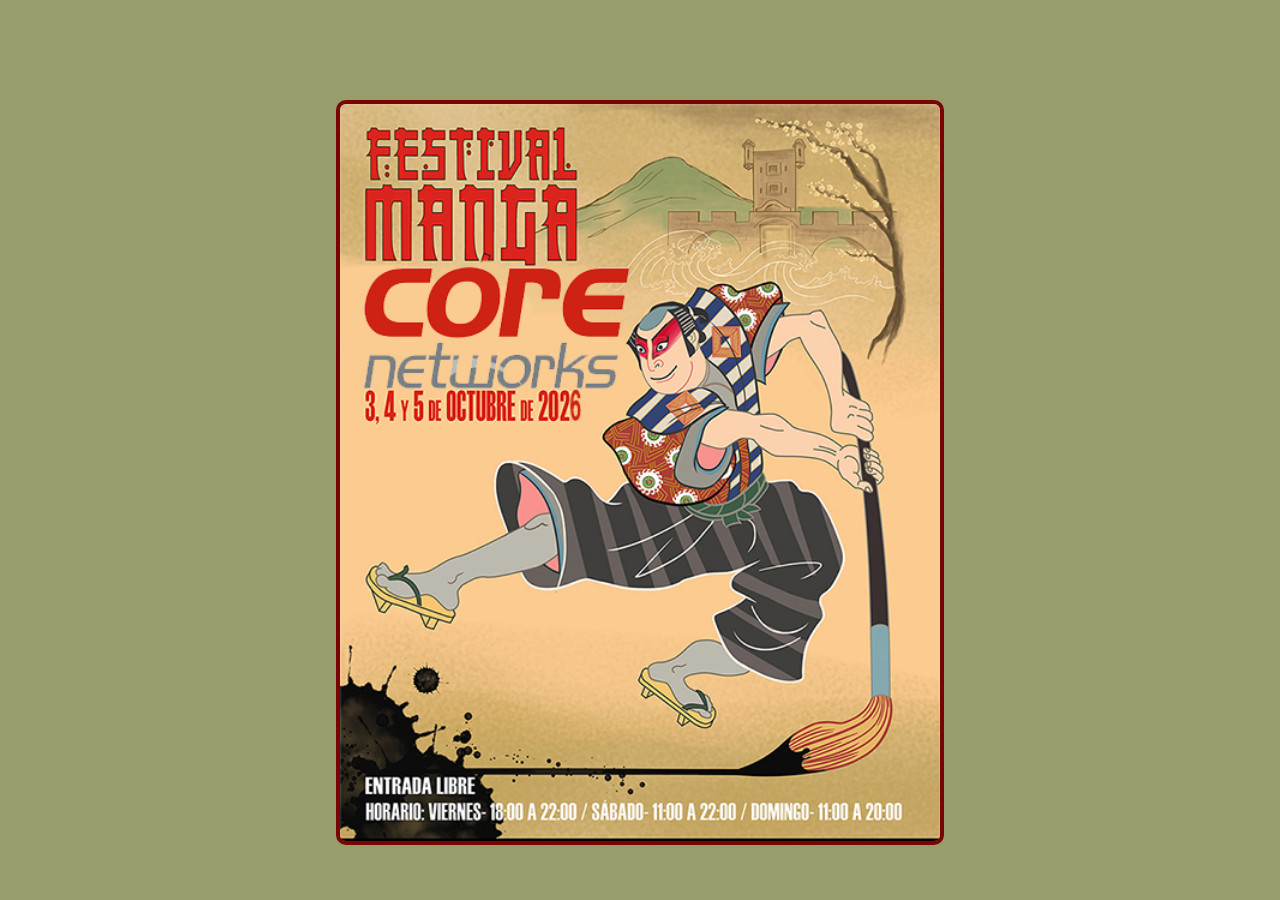
<file: index.html>
<!DOCTYPE html>
<html lang="es">
<head>
    <!-- Los Meta de siempre-->
   <meta charset="UTF-8">
   <meta name="viewport" content="width=device-width, initial-scale=1.0">
    <meta name="description" content="Práctica final CoreNetwork">
    <meta name="author" content="Pablo García Márquez">
    <meta name="keyword" content="practicas, final, examen"> 
    <title>FESTIVAL MANGA CORE 2026</title>
    <link rel="shotcut icon" href="./Asset/img/favicon.png"> <!--Favicon-->
    <link rel="stylesheet" href="./Asset/style.css"> <!--Enlace a CSS-->
</head>
<body>

    <main>
        <div id="imagenIndex"> <!-- Div para mover la imagen-->

             <img id="cartelPrimero" src="./Asset/img/cartel_manga.jpg" alt="cartel manga" title="Cartel Festival Manga"> <!--imagen con id para darle borde y tamaño-->
        </div>
    </main>
    

    <script src="./Asset/funcionalidadUno.js"></script> <!--Enlace a JS-->
</body>
</html>
</file>
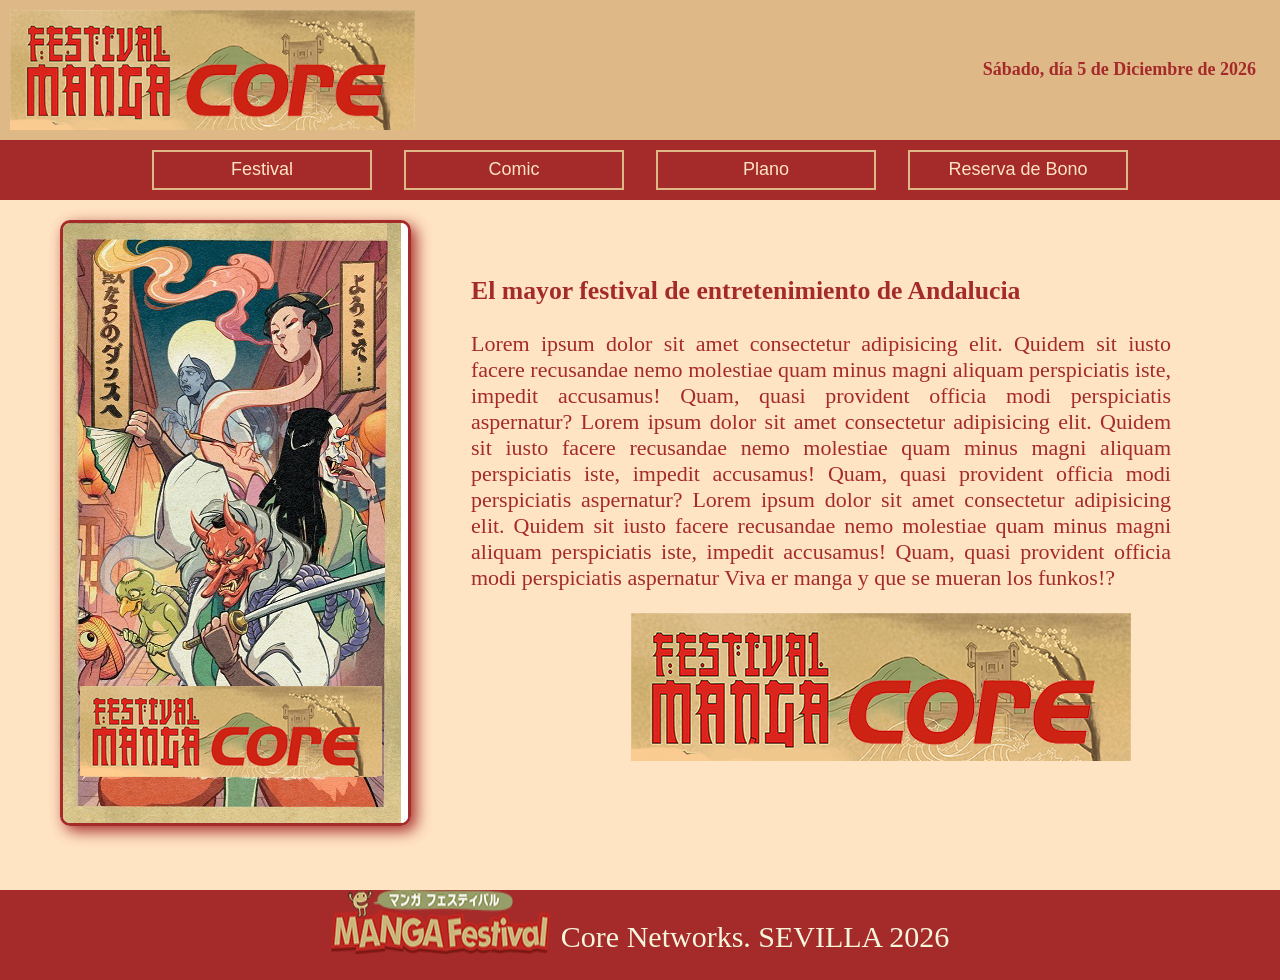
<file: examen.html>
<!DOCTYPE html>
<html lang="es">
<head>
    <!--Seguimos con los metas-->
   <meta charset="UTF-8">
   <meta name="viewport" content="width=device-width, initial-scale=1.0">
    <meta name="description" content="Práctica final CoreNetwork">
    <meta name="author" content="Pablo García Márquez">
    <meta name="keyword" content="practicas, final, examen"> 
    <title>FESTIVAL MANGA CORE 2026</title>
    <link rel="shotcut icon" href="./Asset/img/favicon.png">
    <link rel="stylesheet" href="Asset/StyleExamen.css?v=3"> <!--a Otro CSS-->
</head>
<body>
    <!--header-->
    <header>
        <img src="./Asset/img/logo_cabecera.jpg" alt="logo" title="El logo del festival">

        <div id="laHora">
            <h1>la hora</h1>
        </div>
    </header>

    <nav>
        <input type="button" value="Festival" id="bSeccionUna"onclick="abrePaginaUno()" onmouseover="hoverBoton(this)" onmouseout="hoverBotonDos(this)">
        <input type="button" value="Comic" id="bSeccionDos" onclick="abrePaginaDos()" onmouseover="hoverBoton(this)" onmouseout="hoverBotonDos(this)">
        <input type="button" value="Plano" id="bSeccionTres" onclick="abrePaginaTres()" onmouseover="hoverBoton(this)" onmouseout="hoverBotonDos(this)">
        <input type="button" value="Reserva de Bono" id="bSeccionCuatro"onclick="abrePaginaCuatro()" onmouseover="hoverBoton(this)" onmouseout="hoverBotonDos(this)">
    </nav>

    <main>
        <!--Main-->
        
     <section id="seccionUna">
        <div id="imagenTexto">

            <div><img class="cartelSegundo" src="./Asset/img/festival_manga.jpg" alt="cartel del festival" title="Cartel del festival Manga"></div> 

            <div id="LoremIpsum"><h3>El mayor festival de entretenimiento de Andalucia</h3><p>Lorem ipsum dolor sit amet consectetur adipisicing elit. Quidem sit iusto facere recusandae nemo molestiae quam minus magni aliquam perspiciatis iste, impedit accusamus! Quam, quasi provident officia modi perspiciatis aspernatur?
            Lorem ipsum dolor sit amet consectetur adipisicing elit. Quidem sit iusto facere recusandae nemo molestiae quam minus magni aliquam perspiciatis iste, impedit accusamus! Quam, quasi provident officia modi perspiciatis aspernatur?
            Lorem ipsum dolor sit amet consectetur adipisicing elit. Quidem sit iusto facere recusandae nemo molestiae quam minus magni aliquam perspiciatis iste, impedit accusamus! Quam, quasi provident officia modi perspiciatis aspernatur Viva er manga y que se mueran los funkos!?
            </p><div id="cartelTercero"> <img src="./Asset/img/logo_cabecera.jpg" alt="logo festi" title="Logo del festival"> </div></div>

        </div>  
        
    </section>  

        <!--SECCIÓN COMIC-->
        
    <section id="seccionDos">
            
        <div id="imagenSeccion">

            <div><img class="cartelSeccionComic" src="./Asset/img/comic1.jpg" title="manga" alt="Un cartel"></div> 
            <div><img class="cartelSeccionComicDos" src="./Asset/img/samurai_transparente.png" title=" cartel del festi" alt="otro cartel"></div>
            <div><img class="cartelSeccionComic" src="./Asset/img/comic2.jpg" title="Manga shonen"></div>
           
        </div>
        
    </section>


    <!--SECCIÓN PLANO-->
        <section id="seccionTres">
     <div id="imagenSeccionDos">
    <!-- Primera imagen con texto debajo -->
        <div id="imagenTextoSeccionPlano">
        <img class="cartelSeccionPlano" src="./Asset/img/comic6.jpg" title="imagen tipo leyendo">
        <div id="textoUno">
            <h3>El mayor festival de entretenimiento de Andalucía</h3>
            <p>Lorem ipsum dolor sit amet consectetur adipisicing elit. Eveniet ipsa et eligendi voluptatum sunt debitis? Harum nesciunt ipsum earum enim quisquam ab quae repellat corrupti incidunt eos nobis, ex autem.</p>
        </div>
    </div>
    <!--Segunda imagen-->
     <div><img class="cartelSeccionPlanoDos" src="./Asset/img/plano.jpg" title="Plano del evento"></div>
     <!--Tercera imagen con texto arriba-->
     <div id="textoDos">
        <h3>El mayor festival de entretenimiento de Andalucía</h3>
            <p>Lorem ipsum dolor sit amet consectetur adipisicing elit. Eveniet ipsa et eligendi voluptatum sunt debitis? Harum nesciunt ipsum earum enim quisquam ab quae repellat corrupti incidunt eos nobis, ex autem.</p><div><img id="cartelSeccionPlanoUltimo" src="./Asset/img/comic5.jpg" title="Otaku sonriendo"></div>
     </div>
    

        </div>
        </section>




    <!--SECCION RESERVA DE BONO-->
        <section id="seccionCuatro">
        <div id="imagenSeccion">

            <div><img class="cartelSeccionComicBonos" src="./Asset/img/bono.jpg" alt="bonos" title="Info sobre bonos"></div> 

            <!-- formulario-->
             <div>
            <div > 


<form action="#" method="get" onsubmit="return validaFormulario()" id="cartelSeccionComicDosDos">
         <fieldset id="fieldset">
        <legend id="legend">RESERVA DE BONO</legend>
        

        <div class="principal">
            <div class="etiqueta"><label for="nombre">Nombre:</label></div>
            <div class="campo"><input type="text" id="nombre" name="nombre"></div><span id="errorNombre">*</span>
        </div>

        <div class="principal">
            <div class="etiqueta"><label for="apellido">Apellido:</label></div>
            <div class="campo"><input type="text" id="apellido" name="apellido"></div><span id="errorApellido">*</span>
        </div>

        <div class="principal">
            <div class="etiqueta"><label for="email">E-mail:</label></div>
            <div class="campo"><input type="email" id="email" placeholder="email@email.es"></div><span id="errorEmail">*</span>
        </div>

        <div class="principal">
            <div class="etiqueta"><label for="edad">Edad:</label></div>
            <div class="campo"><input type="number" id="edad" placeholder=" Mayor de 18 años"></div><span id="errorEdad" class="error">* </span>
        </div>

        <div id="botones">
            <input type="submit" value="Enviar">
            <input type="reset" value="Borrar">
        </div>

        <div id="boletin">
            <input type="checkbox" name="boletin" > Deseo reservar bono
        </div>

        <img id="imagenDelFormulario" src="Asset/img/logo_cabecera.jpg">
    

       </fieldset>
</form>
</div>

        <p id="campoobligatorio"> * Campo obligatorio</p>



            </div>

        <div>  <!--Iframe-->
            <div><iframe class="cartelSeccionComicCuatro"  src="https://www.google.com/maps/embed?pb=!1m18!1m12!1m3!1d3144.348146486321!2d-6.0139566!3d37.3888364!2m3!1f0!2f0!3f0!3m2!1i1024!2i768!4f13.1!3m3!1m2!1s0xd126c6e3971444b%3A0x7cf65689b89865bc!2sCore%20Networks%20Sevilla!5e0!3m2!1ses!2ses!4v1700000000000!5m2!1ses!2ses"
            width="600"
            height="450"
            style="border:0;"
            allowfullscreen=""
            loading="lazy"
            referrerpolicy="no-referrer-when-downgrade">
            </iframe></div> <p id="textoMover"> <img src="./Asset/img/direccion.png"> C/ Rafael Belmonte García, 4, 41010 Sevilla <br> <span id=spanUno><img src="./Asset/img/correo.png" > Email: https://corenetworkssevilla.es/</span> <br> <span id=spanDos><img src="./Asset/img/telefono.png" > Teléfono de contacto: 677 89 86 70 </span><br> <div id="imagencitaMover"><img src="./Asset/img/facebook.png" title="facebook"> <img src="./Asset/img/instagram.png" title="Instagram"> <img src="./Asset/img/x.png" title="twitter"> <img src="./Asset/img/linkedin.png" title="Linkedin"> </div></p>
            </div>
        </div>
      
        </section>

    </main>

    <!-- Footer-->

    <footer>
        <div id="footerImagentexto">
            <img src="./Asset/img/logo_pie.png" alt="logo" title="logo del evento" id="footerImagen">
            <div> <p>Core Networks. SEVILLA 2026</p></div>
        </div>
    </footer>
    
    <!--Funcionalidad Script Javascript-->

    <script src="./Asset/funcionalidadUno.js"></script>
    <script src="./Asset/funcionalidadDos.js"></script>
</body>
</html>
</file>
<file: Asset/style.css>
@charset "utf-8";

/* ponemos color background*/
body {
    background-color: #979e6b;
    margin: 0;
}
/* con el div movemos la imagen*/
#imagenIndex {
   display:flex;
   justify-content: center;
   align-items: center;
   text-align: center; /* Los cuatros jinetes del apocalipsis para centrar */
   margin-top: 100px;
}

/* con el ID de la imagen damos tamaño y el borde*/
#cartelPrimero {
    width: 600px;
    border: 4px solid rgb(121, 4, 4);
    border-radius: 10px;
}
</file>
<file: Asset/StyleExamen.css>
@charset "utf-8";

html {
    overflow-y: scroll; /* el footer me bailaba entre secciones,  y con esto lo arreglé */
}

body{
    margin:0;
    background-color:bisque;
    overflow-x: auto; /* antes hidden y se cortaba a la derecha en pantallas < ~1400px */
    overflow-y: auto;
    max-width: 100%;
}

header {
    background-color: burlywood;
    display: flex;
    flex-wrap: wrap;
    align-items: center;
    justify-content: space-between;
    gap: 16px;
    margin: 0;
    padding: 10px 24px 10px 10px;
    width: 100%;
    box-sizing: border-box;
}

/* el logo era enorme y aplastaba la fecha contra el borde derecho */
header > img {
    max-height: 120px;
    width: auto;
    max-width: min(520px, 55vw);
    height: auto;
    flex: 0 1 auto;
    display: block;
}

#laHora{
    /* margin-left:1000px;  <- esto rompía el layout en monitores normales */
    margin: 0;
    margin-left: auto;
    color: brown;
    font-size: 18px;
    font-weight: bold;
    white-space: nowrap;
    flex: 0 0 auto; /* que no se encoja ni escriba en vertical */
    min-width: max-content;
}

#laHora h1 {
    margin: 0;
    font-size: inherit;
    font-weight: bold;
}

nav{
    display: flex;
    flex-wrap: wrap; /* botones en varias filas si no caben */
    background-color: brown;
    min-height: 60px;
    height: auto;
     margin:0;
     justify-content: center;
     width: 100%;
     box-sizing: border-box;
}

nav>input{
   
    background-color: brown;
    color:bisque;
    font-size: 18px;
    margin: 10px 16px;
    border: 2px solid burlywood;
    width: 220px;
    max-width: 90vw;
    justify-content: center;
    align-items: center;
    text-align: center;
    height: 40px;
    
}

main {
    background-color:bisque;
    min-height: 650px;
    height: auto; /* el height fijo + overflow hidden cortaba contenido */
     margin:0;
     padding-bottom: 40px;
     overflow-x: auto;
}

#imagenTexto {
    display: flex;
    flex-wrap: wrap;
    gap: 20px;
    align-items: flex-start;
       
    /*border: 2px solid green;*/
}

.cartelSegundo{
    border: 3px solid brown;
    box-shadow: 5px 5px 15px brown;
    margin-top: 20px;
    margin-left: 60px;
    border-radius: 10px;
    max-width: min(420px, 90vw);
    height: auto;
}

#LoremIpsum {
    margin-left: 40px;
    margin-right: 40px;
    margin-top: 50px;
    width: auto;
    max-width: 700px;
    flex: 1 1 320px;
    font-size: 22px;
    color: brown;
    /*border: 3px solid blue;*/ /*El mejor invento para saber como la estoy liando, el borde*/
    margin-bottom: 40px;
     text-align: justify;
    
}

#cartelTercero {
    
    margin-right: 40px;
    /*border: 2px solid yellow;*/
    align-items: left;
    text-align: right;
    justify-content: center;
}

footer {
    background-color: brown;
    height: 90px;
     margin:0;
     width: 100%;
     box-sizing: border-box;
}

#footerImagentexto {
   display: flex;
    justify-content: center;
    gap: 10px;

}

footer>div>div>p{ /*vamos a poner lo de los hijos que los uso poco */
    color: beige;
    font-size: 30px;
    /*border: 2px solid green;*/
    margin-bottom: 10px;
   
}

#footerImagen {
    margin-bottom: 10px; /* No me cuadraba, con esto arreglado*/
}



/*Comenzamos sections */




/*SECCION COMIC*/


#imagenSeccion {
    display: flex;
    flex-wrap: wrap;
    gap: 40px; /*debí haber creado tres div entre imagenes para tener mismo borde por izquierda o derecha, pero a ojo así está bien*/
    justify-content: center;
    padding: 0 20px 20px;
    /*border: 2px solid green;*/
}

.cartelSeccionComic{
    border: 3px solid brown;
    box-shadow: 5px 5px 15px brown;
    margin-top: 20px;
    margin-left: 20px;
    border-radius: 10px;
    max-width: min(420px, 90vw);
    height: auto;
}

.cartelSeccionComicDos{
    border: 3px solid brown;
    box-shadow: 5px 5px 15px brown;
    margin-top: 40px;
    margin-left: 20px;
    border-radius: 10px;
    width: 450px;
    max-width: 90vw;

}

/*SECCION PAGINA PLANO*/



.cartelSeccionPlano{
    border: 3px solid brown;
    box-shadow: 5px 5px 15px brown;
    margin-top: 40px;
    margin-left: 20px;
    border-radius: 10px;
    max-width: min(500px, 90vw);
    height: auto;
    
}
.cartelSeccionPlanoDos{ 
    border: 3px solid brown;
    box-shadow: 5px 5px 15px brown;
    margin-top: 20px;
    margin-left: 20px;
    border-radius: 10px;
    margin-top: 50px;
    max-width: min(520px, 90vw);
    height: auto;
}


#imagenSeccionDos{
    display: flex;
    flex-wrap: wrap;
    justify-content: center;
    gap: 20px;
    padding: 0 20px 20px;
    /* border:2px solid yellow; */
}

#textoUno {
      margin-left: 20px;
    margin-top: 0px;
    width: auto;
    max-width: 500px;
    font-size: 22px;
    color: brown;
    margin-bottom: 40px;
     text-align: justify;
}

#imagenTextoSeccionPlano {
    border: 2 px solid pink;
}

#textoDos {
     margin-left: 20px;
    margin-top: 0px;
    width: auto;
    max-width: 500px;
    font-size: 22px;
    color: brown;
    margin-bottom: 40px;
     text-align: justify;
    /* border: 2px solid blue; */

}

#cartelSeccionPlanoUltimo {
     border: 3px solid brown;
    box-shadow: 5px 5px 15px brown;
    border-radius: 10px;
    max-width: min(420px, 90vw);
    height: auto;

}



/*SECCION RESERVA DE BONO*/

.cartelSeccionComicCuatro{
    border: 3px solid brown !important; /* Lo del important */
    box-shadow: 5px 5px 15px brown;
    margin-top: 120px;
    margin-left: 60px;
    border-radius: 10px;
    width: 450px;
    max-width: 90vw;
    height: 250px;
    border: 3px solid yellow;

}

#textoMover {
    margin-left: 40px;
    color:brown;
   line-height: 2;   
}
    


#imagencitaMover{
    margin-left: 40px;
    
}

#spanUno {
    margin-left: 20px;
}

#spanDos{
    margin-left: 30px;
}




/*FORMULARIO */

form {
    border-radius: 15px;
}



.etiqueta label {
          width: 60px;        
    text-align: right;        
    font-weight: bold;
    color: brown;
    margin-right: 20px;
    display: inline-block;
}

.campo input {
    width: 200px;
    max-width: 70vw;             
    padding: 2px;
    font-size: 16px;
    border: 2px solid brown;
    background-color: beige;
    border-radius: 15px;
    text-align: left;
    align-items: left;
}

.principal {
display: flex;
 align-items: center;
margin-bottom: 25px; 
gap: 20px;
width: 350px;
max-width: 95vw;
   
}




#legend {
    color: brown;
    font-size: 20px;
    font-weight: bold;
    text-align: center;      
    width: 60%;
    border-radius: 10px;
    border: 3px solid brown;
    background-color: burlywood;
    margin-right: 40px;
    
}

#imagenDelFormulario {
    width: 420px;
    max-width: 90vw;

}

#campoobligatorio {
    align-content: center;
     justify-content: center;
    align-items: center;
    text-align: center;
    color:brown;
    margin-right: 40px;
}



#cartelSeccionComicDosDos{
    
margin-top: 40px;
margin-left: 20px;
border-radius: 10px;
width: 420px;
max-width: 95vw;

}

#fieldset {
border: 2px solid brown;
width: 400px;
max-width: 95vw;
background-color: burlywood;
border-radius: 10px;
}

#boletin {
   color:brown;
   margin-top: 20px;
   margin-bottom: 20px;
   font-weight: bold;
}

#botones {
    display: flex;               
    justify-content: center;     
    gap: 20px;                   
    margin-top: 20px;            
}

#botones input[type="submit"],
#botones input[type="reset"] {
    background-color: brown;     
    color: burlywood;                   
    border: none;
    padding: 10px 10px;
    border-radius: 10px;
    cursor: pointer;
    font-size: 16px;
}


/* Errores */
#errorNombre,
#errorApellido,
#errorEmail,
#errorEdad {
    display: block;
    height: 20px;        
    color: red;
    background-color: burlywood;
    margin-top: 5px;
}



/* Nota mental, no poner nombres tan repetitivos que la lio */
.cartelSeccionComicBonos{
    border: 3px solid brown;
    box-shadow: 5px 5px 15px brown;
    margin-top: 40px;
    margin-left: 20px;
    border-radius: 10px;
   width: 500px;
   max-width: 90vw;
   height: auto;
}
</file>
